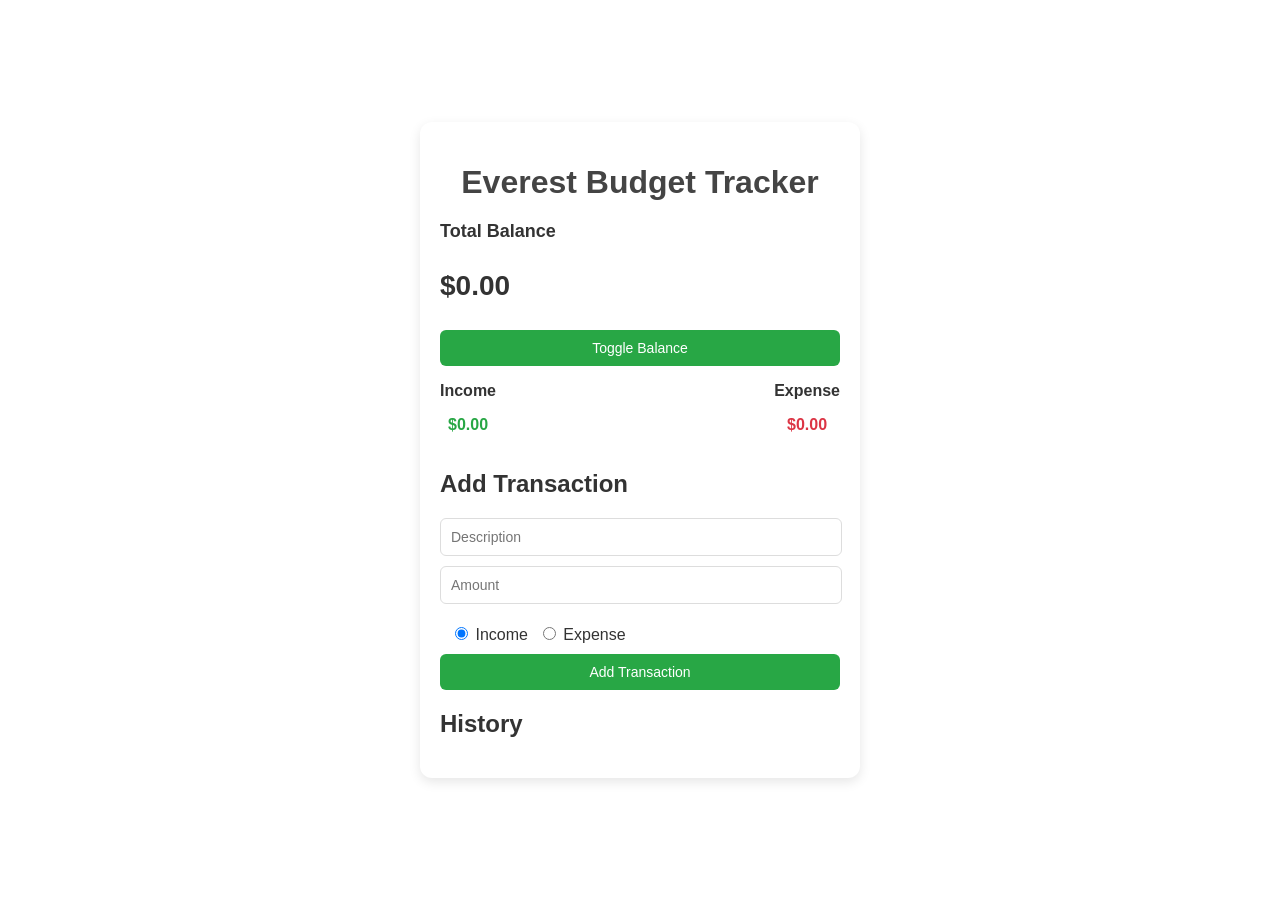
<file: index.html>
<!DOCTYPE html>
<html lang="en">
<head>
    <meta charset="UTF-8">
    <meta name="viewport" content="width=device-width, initial-scale=1.0">
    <title>Everest Budget Tracker App</title>
    <link rel="stylesheet" href="style.css">
</head>
<body>

    <div class="container">
        <h1>Everest Budget Tracker</h1>

        <!-- Balance Section -->
        <div class="balance">
            <h2>Total Balance</h2>
            <p id="totalBalance">$0.00</p>
            <button type="button" onclick="toggleBalance()">Toggle Balance</button>
        </div>

        <!-- Summary Section -->
        <div class="summary">
            <div class="income">
                <h3>Income</h3>
                <p id="totalIncome">$0.00</p>
            </div>
            <div class="expense">
                <h3>Expense</h3>
                <p id="totalExpense">$0.00</p>
            </div>
        </div>

        <!-- Add Transaction Section -->
        <h2>Add Transaction</h2>
        <form id="transactionForm">
            <input type="text" id="description" placeholder="Description" required>
            <input type="number" id="amount" placeholder="Amount" required>
            <div class="radio-buttons">
                <label>
                    <input type="radio" name="type" value="income" checked> Income
                </label>
                <label>
                    <input type="radio" name="type" value="expense"> Expense
                </label>
            </div>
            <button type="submit">Add Transaction</button>
        </form>

        <!-- Transaction History Section -->
        <h2>History</h2>
        <ul id="transactionList"></ul> <!-- fixed ID to match JS -->
    </div>

    <!-- JavaScript File -->
    <script src="script.js"></script>
</body>
</html>
</file>
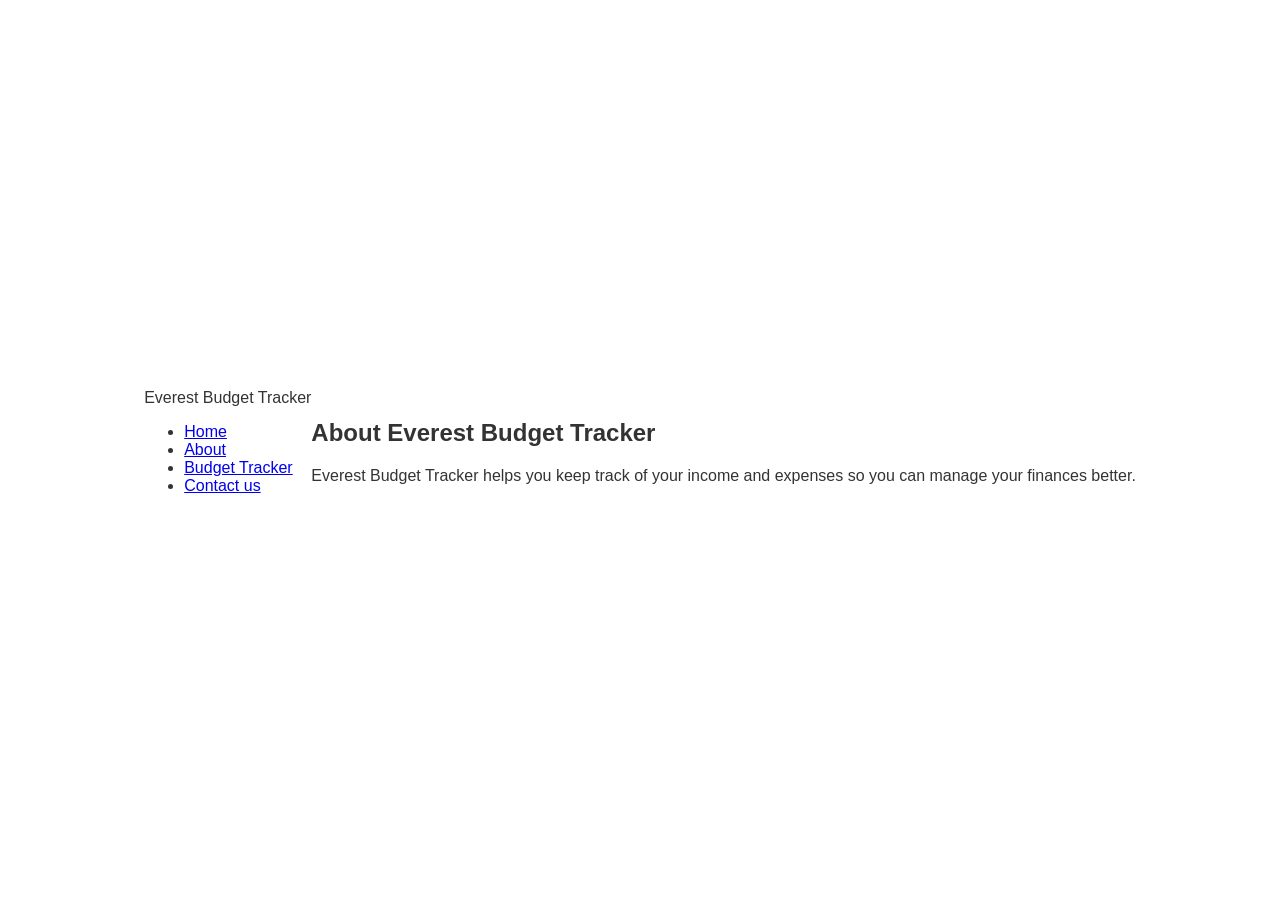
<file: about.html>
<!DOCTYPE html>
<html lang="en">
<head>
  <meta charset="UTF-8">
  <meta name="viewport" content="width=device-width, initial-scale=1.0">
  <title>About - Everest Budget Tracker</title>
  <link rel="stylesheet" href="style.css">
</head>
<body>
  <nav>
    <div class="logo">Everest Budget Tracker</div>
    <ul>
      <li><a href="index.html">Home</a></li>
      <li><a href="about.html" class="active">About</a></li>
      <li><a href="tracker.html">Budget Tracker</a></li>
      <li><a href = "contact.html">Contact us</a></li>
    </ul>
  </nav>

  <main>
    <section id="about">
      <h2>About Everest Budget Tracker</h2>
      <article>
        <p>
          Everest Budget Tracker helps you keep track of your income and expenses
          so you can manage your finances better.
        </p>
      </article>
    </section>
  </main>
</body>
</html>
</file>
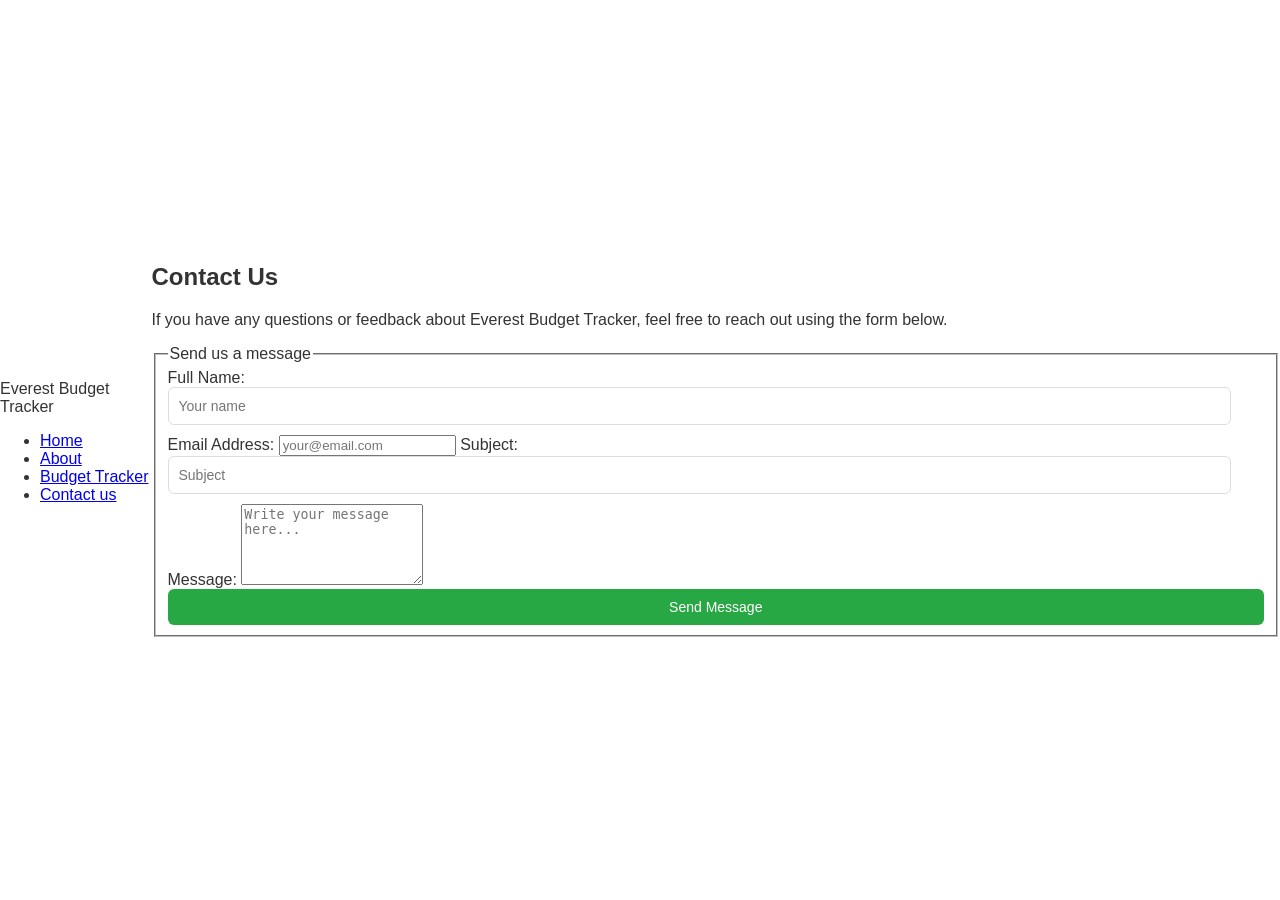
<file: contact.html>
<!DOCTYPE html>
<html lang="en">
<head>
  <meta charset="UTF-8">
  <meta name="viewport" content="width=device-width, initial-scale=1.0">
  <title>About - Everest Budget Tracker</title>
  <link rel="stylesheet" href="style.css">
</head>
<body>
  <nav>
    <div class="logo">Everest Budget Tracker</div>
    <ul>
      <li><a href="index.html">Home</a></li>
      <li><a href="about.html" class="active">About</a></li>
      <li><a href="tracker.html">Budget Tracker</a></li>
      <li><a href="contact.html">Contact us</a></li>
    </ul>
  </nav>

  <main>
<section id="contact">
  <h2>Contact Us</h2>
  <article>
    <p>If you have any questions or feedback about Everest Budget Tracker, feel free to reach out using the form below.</p>
  </article>

  <form action="#" method="post">
    <fieldset>
      <legend>Send us a message</legend>

      <label for="name">Full Name:</label>
      <input type="text" id="name" name="name" placeholder="Your name" required>

      <label for="email">Email Address:</label>
      <input type="email" id="email" name="email" placeholder="your@email.com" required>

      <label for="subject">Subject:</label>
      <input type="text" id="subject" name="subject" placeholder="Subject" required>

      <label for="message">Message:</label>
      <textarea id="message" name="message" rows="5" placeholder="Write your message here..." required></textarea>

      <button type="submit">Send Message</button>
    </fieldset>
  </form>
</main>
</section>
</body>
</html>
</file>
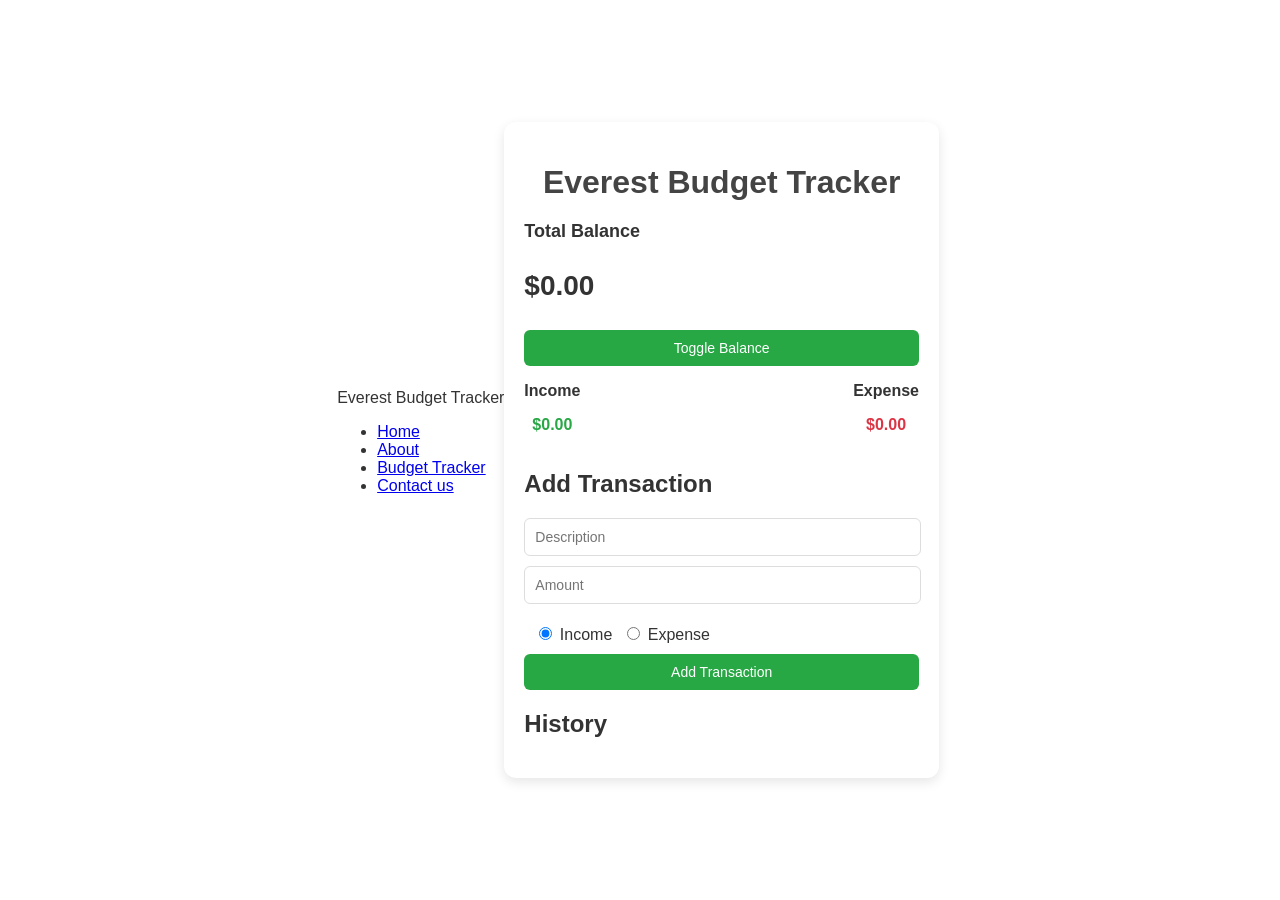
<file: tracker.html>
<!DOCTYPE html>
<html lang="en">
<head>
  <meta charset="UTF-8">
  <meta name="viewport" content="width=device-width, initial-scale=1.0">
  <title>Everest Budget Tracker - Tracker</title>
  <link rel="stylesheet" href="style.css">
</head>
<body>
  <nav>
    <div class="logo">Everest Budget Tracker</div>
    <ul>
      <li><a href="index.html">Home</a></li>
      <li><a href="about.html">About</a></li>
      <li><a href="tracker.html" class="active">Budget Tracker</a></li>
      <li><a href="contact.html">Contact us</a></li> 
    </ul>
  </nav>

  <main>
    <div class="container">
      <h1>Everest Budget Tracker</h1>

      <!-- Balance Section -->
      <div class="balance">
        <h2>Total Balance</h2>
        <p id="totalBalance">$0.00</p>
        <button type="button" onclick="toggleBalance()">Toggle Balance</button>
      </div>

      <!-- Summary Section -->
      <div class="summary">
        <div class="income">
          <h3>Income</h3>
          <p id="totalIncome">$0.00</p>
        </div>
        <div class="expense">
          <h3>Expense</h3>
          <p id="totalExpense">$0.00</p>
        </div>
      </div>

      <!-- Add Transaction Section -->
      <h2>Add Transaction</h2>
      <form id="transactionForm">
        <input type="text" id="description" placeholder="Description" required>
        <input type="number" id="amount" placeholder="Amount" required>
        <div class="radio-buttons">
          <label><input type="radio" name="type" value="income" checked> Income</label>
          <label><input type="radio" name="type" value="expense"> Expense</label>
        </div>
        <button type="submit">Add Transaction</button>
      </form>

      <!-- Transaction History Section -->
      <h2>History</h2>
      <ul id="transactionList"></ul>
    </div>
  </main>

  <script src="script.js"></script>
</body>
</html>
</file>
<file: style.css>
/* General Body Styling */
body {
    font-family: Arial, Helvetica, sans-serif;
    background-color: white;
    margin: 0;
    padding: 0;
    display: flex;
    justify-content: center;
    align-items: center;
    min-height: 100vh;
    color: #333;
}

/* Container Styling */
.container {
    background-color: white;
    padding: 20px;
    border-radius: 12px;
    box-shadow: 0 4px 12px rgba(0, 0, 0, 0.1);
    width: 90%;
    max-width: 400px;
}

/* Main Heading */
h1 {
    color: #444;
    margin-bottom: 20px;
    text-align: center;
}

/* Balance Section Styling */
.balance h2 {
    font-size: 18px;
    margin-bottom: 10px;
}

#totalBalance {
    font-size: 28px;
    font-weight: bold;
}

/* Summary Section Styling (Income/Expense) */
.summary {
    display: flex;
    justify-content: space-between;
    margin-bottom: 20px;
}

.income, .expense {
    text-align: center;
}

.income h3, .expense h3 {
    font-size: 16px;
    margin-bottom: 5px;
}

#totalIncome {
    color: #28a745;
    font-weight: bold;
}

#totalExpense {
    color: #dc3545;
    font-weight: bold;
}

/* Transaction Form Styling */
form {
    margin-bottom: 20px;
}

input[type="text"], input[type="number"] {
    width: 95%;
    padding: 10px;
    margin-bottom: 10px;
    border: 1px solid #ddd;
    border-radius: 6px;
    font-size: 14px;
}

/* Radio Button Styling */
.radio-buttons {
    display: flex;
    gap: 10px;
    margin: 10px;
}

/* Submit Button Styling */
button {
    width: 100%;
    padding: 10px;
    background-color: #28a745;
    color: white;
    border: none;
    border-radius: 6px;
    cursor: pointer;
    font-size: 14px;
}

button:hover {
    background-color: #218838;
}

/* Transaction List Styling */
#transactionList {
    list-style-type: none;
    padding: 0;
}

#transactionList li {
    background-color: #f9f9f9;
    padding: 10px;
    margin-bottom: 10px;
    border-radius: 6px;
    display: flex;
    justify-content: space-between;
    align-items: center;
}

#transactionList .delete-btn {
    background-color: #dc3545;
    color: white;
    border: none;
    border-radius: 6px;
    cursor: pointer;
    padding: 5px;
}

#transactionList .delete-btn:hover {
    background-color: #c82333;
}

/* Mobile Responsiveness */
@media (max-width: 400px) {
    .container {
        width: 100%;
        padding: 15px;
    }

    #totalBalance {
        font-size: 24px;
    }

    input[type="text"], input[type="number"] {
        font-size: 12px;
        padding: 8px;
    }

    button {
        font-size: 12px;
        padding: 8px;
    }

    .summary {
        flex-direction: column;
        align-items: center;
    }

    .income, .expense {
        margin-bottom: 10px;
    }
}
</file>
